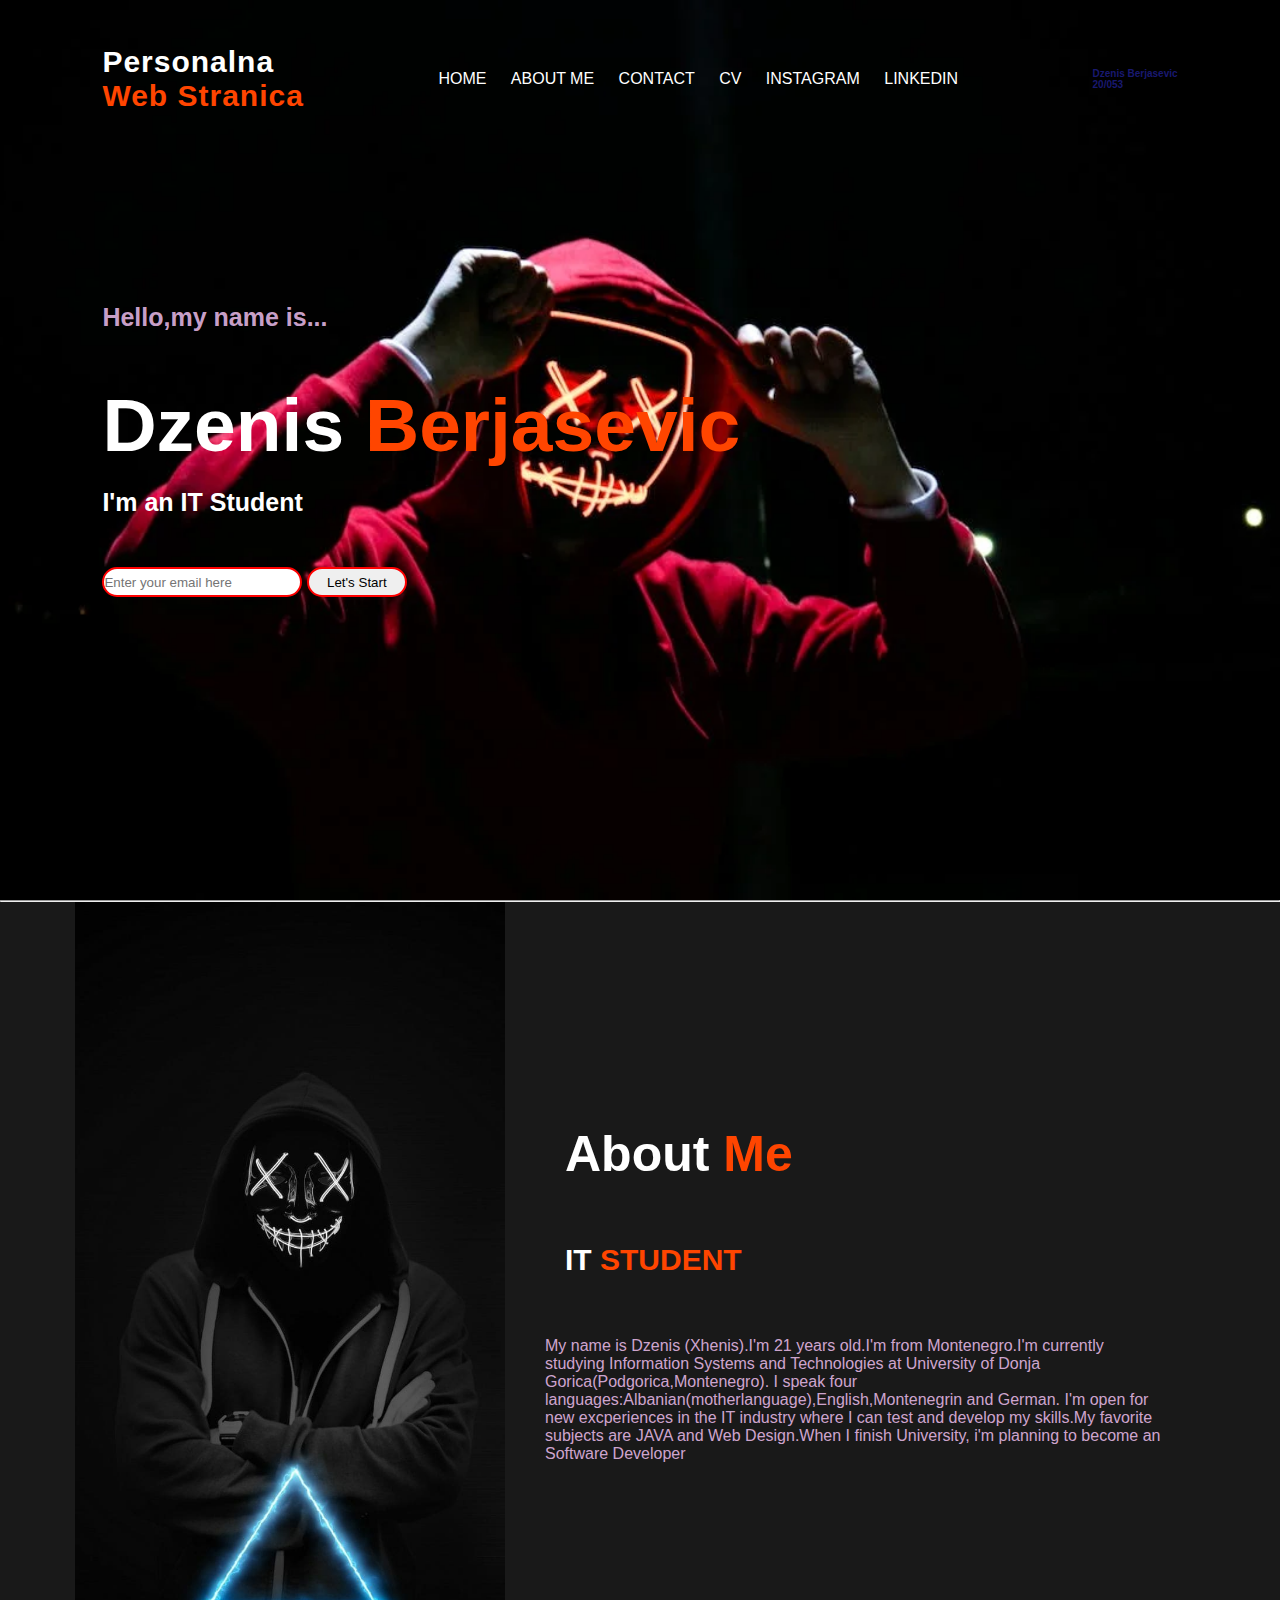
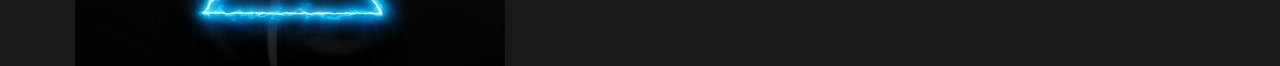
<file: index.html>
<!DOCTYPE html>
<html lang="en">
<head>
    <meta charset="UTF-8">
    <meta http-equiv="X-UA-Compatible" content="IE=edge">
    <meta name="viewport" content="width=device-width, initial-scale=1.0">
    <title>Personalna Web Stranica</title>
    <link rel="stylesheet" href="style.css">
</head>
<body>
    <div class="main">
        <nav>
            <h2 class="logo">Personalna <br><span> Web Stranica</span></h2>
            <ul>
                <li><a href="file:///C:/Users/HP/Desktop/About%20me%20WebPage/index.html"target="_blank">HOME</a></li>
                <li><a href="#a">ABOUT ME</a></li>
                <li><a href="">CONTACT</a></li>
                <li><a href="Profile (5).pdf"target="_blank">CV</a></li>
                <li><a href="https://www.instagram.com/xhenisberjashi_/?next=%2F"target="_blank">INSTAGRAM</a></li>
                <li><a href="https://www.linkedin.com/in/dzenis-berjasevic/" target="_blank">LINKEDIN</a></li>
            </ul>
            <h6>Dzenis  Berjasevic <br>20/053</h5>
        </nav>
        <div class="content">
            <h4>Hello,my name is...</h4>
            <h1>Dzenis <span> Berjasevic </span></h1>
            <h3>I'm an IT Student</h3>
            <div class="mejl">
            
                <input class="mail"type="email" name="email"placeholder="Enter your email here">
                <input class="btn" type="submit" name="Let's Start" placeholder="Let's Start" value="Let's Start">
            
            </div>
        </div>
    </div>
    <hr >
    <section id="a" class="about">
        <div class="mainn">
            <img src="6.jpg" >
            <div class="about-text">
                <h2>About <span> Me </span></h2>
                <h5>IT <span> STUDENT </span></h5>
                <p>My name is Dzenis (Xhenis).I'm 21 years old.I'm from Montenegro.I'm currently studying
                    Information Systems and Technologies at University of Donja Gorica(Podgorica,Montenegro).
                    I speak four languages:Albanian(motherlanguage),English,Montenegrin and German.
                    I'm open for new excperiences in the IT industry where I can test and
                    develop my skills.My favorite subjects are JAVA and Web Design.When I finish University,
                i'm planning to become an Software Developer</p>

            </div>

        </div>
    </section>
    
</body>
</html>
</file>
<file: style.css>
*{
    padding: 0;
    margin: 0;
    box-sizing: border-box;
    font-family: sans-serif;
}
.main{
    height: 100vh;
    width: 100%;
    background-image: url(4.webp);
    background-position: center;
    background-size: cover;
}
nav{
    display: flex;
    align-items: center;
    justify-content: space-between;
    padding-top: 45px;
    padding-left: 8%;
    padding-right: 8%;

}
.logo{
    color: white;
    letter-spacing: 1px;
    font-size: 30px;
}
span{
    color: orangered;
}
nav ul li{
    list-style: none;
    display: inline-block;
    padding: 10px;
}
nav ul li a{
    color: white;
    text-decoration: none;
}
nav ul li a:hover{
    color: red;
}
h6{
    color:midnightblue;
    font-size: 10px;
   
}
.content{
    position: absolute;
    top: 50%;
    left: 8%;
   transform: translateY(-50%);
}
h1{
    color: white;
    margin: 20px 0px 20px;
    font-size: 75px;
}
h3{
    color: white;
    font-size: 25px;
    margin-bottom: 50px;
}
h4{
    color: #fcfc;
    font-size: 25px;
    margin-bottom: 50px;
}
.mail{
    width: 200px;
    height: 30px;
    border: 2px solid red;
    outline: none;
    border-radius: 30px;
}
.btn{
    width: 100px;
    height: 30px;
    border: 2px solid red;
    border-radius: 30px;
    outline: none;
}
.about{
    background-color: #191919;
    width: 100%;
    height: 100%;
}
.about img{
    height: auto;
    width: 430px;
}
.mainn{
    width: 1130px;
    align-content: center;
    margin: 0 auto;
    align-items: center;
    display: flex;
    justify-content: space-around;
}
.about-text p{
    color: #fcfc;
    margin: 40px;
}
.about-text h2{
    font-size:50px ;
    margin: 60px;
    color: white;
}
.about-text h5{
    margin: 60px;
    color: white;
    font-size: 30px;
}
</file>
